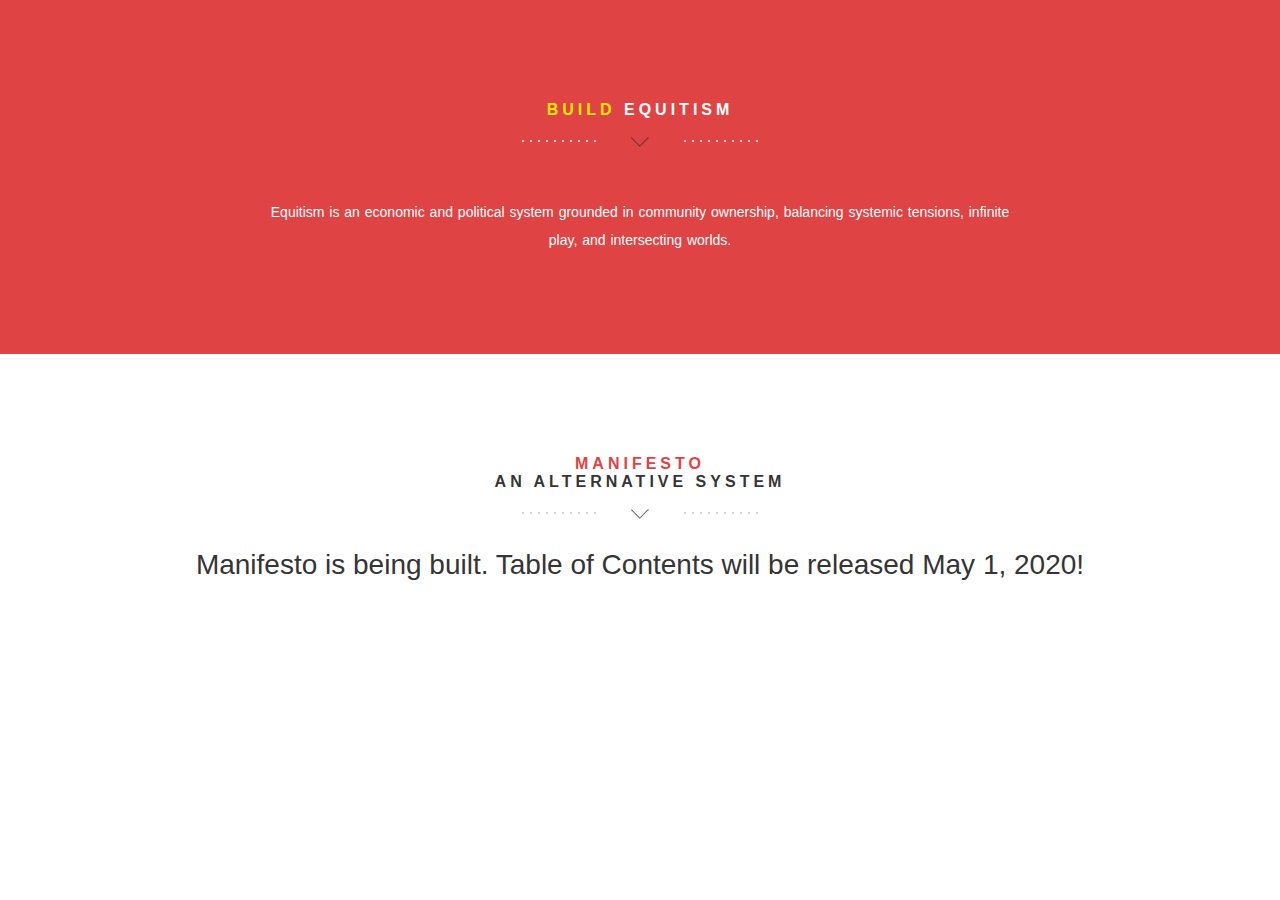
<file: manifesto.html>
<!DOCTYPE html>
<html lang="en">
<head>
    <meta charset="utf-8">
    <meta http-equiv="X-UA-Compatible" content="IE=edge">
    <meta name="viewport" content="width=device-width, initial-scale=1">
    <meta property="og:title" content="Brianna R. McGowan | Code To Move. I code to move women and people of color into tech, and change the face of the industry." />
    <meta property="og:image" content="img/Bri_pic.JPG" />
	<!-- Website Title -->
    <title>Brianna McGowan | Equitism Manifesto</title>
	  <meta name=”description” content=”Equitism is an economic and political system grounded in community ownership, balancing systemic tensions, infinite play, and intersecting worlds.”>
    <!-- Bootstrap -->
    <link href="assets/bootstrap/css/bootstrap.min.css" rel="stylesheet">
	<!-- Font-Awesome -->
    <link href="assets/font-awesome/css/font-awesome.min.css" rel="stylesheet">
	<!-- Lightbox -->
	<link href="assets/lightbox/css/lightbox.css" rel="stylesheet">
    <!-- Text Rotator-->
	<link href="assets/textrotator/simpletextrotator.css" rel="stylesheet">
	<!-- FlexSlider -->
    <link href="assets/flexslider/flexslider.css" rel="stylesheet">
	<!-- Theme Style -->
    <link href="css/style.css" rel="stylesheet">
	<!-- Animations -->
    <link href="css/animate.css" rel="stylesheet">
	<!-- Custom Favicon -->
	<link href="img/flame.png" rel="shortcut icon" type="image/x-icon" />
    <!-- HTML5 Shim and Respond.js IE8 support of HTML5 elements and media queries -->
    <!-- WARNING: Respond.js doesn't work if you view the page via file:// -->
    <!--[if lt IE 9]>
    <script src="assets/html5shiv/html5shiv.js"></script>
    <script src="assets/respond/respond.min.js"></script>
    <![endif]-->
</head>
<body>
		<!-- ==========================
        ABOUT SECTION
        =========================== -->
        <section class="intro text-center section-padding color-bg" id="about">
          <div class="container">
		    <!-- WELCOME TEXT -->
            <div class="row">
              <div class="col-md-8 col-md-offset-2">
                <h1 class="arrow"><span>Build</span> Equitism</h1><!-- Headline -->
				<!-- about / welcome text -->
                <p>Equitism is an economic and political system grounded in community ownership, balancing systemic tensions, infinite play, and intersecting worlds.</p>
              </div>
            </div>
          </div>
        </section>

		<!-- ==========================
        Manifesto body SECTION
    =========================== -->
     <section class="features text-center section-padding" id="Tedx">

        <div class="container">
             <div class="row">
                <div class="col-md-12">
                     <h1 class="arrow">
                         <span>Manifesto</span>
                         <br>
                         An alternative system
                     </h1>
                 </div>
            </div>
            <div class="row">
              <div class="col-md-12">
		      <h1>Manifesto is being built. Table of Contents will be released May 1, 2020!</h1>
              </div>
            </div>
        </div>
     </section>
<!-- ==========================
        TEDx SECTION END
    =========================== -->
</body>
</html>
</file>
<file: assets/textrotator/simpletextrotator.css>
.rotating {
  display: inline-block;
  -webkit-transform-style: preserve-3d;
  -moz-transform-style: preserve-3d;
  -ms-transform-style: preserve-3d;
  -o-transform-style: preserve-3d;
  transform-style: preserve-3d;
  -webkit-transform: rotateX(0) rotateY(0) rotateZ(0);
  -moz-transform: rotateX(0) rotateY(0) rotateZ(0);
  -ms-transform: rotateX(0) rotateY(0) rotateZ(0);
  -o-transform: rotateX(0) rotateY(0) rotateZ(0);
  transform: rotateX(0) rotateY(0) rotateZ(0);
  -webkit-transition: 0.5s;
  -moz-transition: 0.5s;
  -ms-transition: 0.5s;
  -o-transition: 0.5s;
  transition: 0.5s;
  -webkit-transform-origin-x: 50%;
}

.rotating.flip {
  position: relative;
}

.rotating .front, .rotating .back {
  left: 0;
  top: 0;
  -webkit-backface-visibility: hidden;
  -moz-backface-visibility: hidden;
  -ms-backface-visibility: hidden;
  -o-backface-visibility: hidden;
  backface-visibility: hidden;
}

.rotating .front {
  position: absolute;
  display: inline-block;
  -webkit-transform: translate3d(0,0,1px);
  -moz-transform: translate3d(0,0,1px);
  -ms-transform: translate3d(0,0,1px);
  -o-transform: translate3d(0,0,1px);
  transform: translate3d(0,0,1px);
}

.rotating.flip .front {
  z-index: 1;
}

.rotating .back {
  display: block;
  opacity: 0;
}

.rotating.spin {
  -webkit-transform: rotate(360deg) scale(0);
  -moz-transform: rotate(360deg) scale(0);
  -ms-transform: rotate(360deg) scale(0);
  -o-transform: rotate(360deg) scale(0);
  transform: rotate(360deg) scale(0);
}



.rotating.flip .back {
  z-index: 2;
  display: block;
  opacity: 1;
  
  -webkit-transform: rotateY(180deg) translate3d(0,0,0);
  -moz-transform: rotateY(180deg) translate3d(0,0,0);
  -ms-transform: rotateY(180deg) translate3d(0,0,0);
  -o-transform: rotateY(180deg) translate3d(0,0,0);
  transform: rotateY(180deg) translate3d(0,0,0);
}

.rotating.flip.up .back {
  -webkit-transform: rotateX(180deg) translate3d(0,0,0);
  -moz-transform: rotateX(180deg) translate3d(0,0,0);
  -ms-transform: rotateX(180deg) translate3d(0,0,0);
  -o-transform: rotateX(180deg) translate3d(0,0,0);
  transform: rotateX(180deg) translate3d(0,0,0);
}

.rotating.flip.cube .front {
  -webkit-transform: translate3d(0,0,100px) scale(0.9,0.9);
  -moz-transform: translate3d(0,0,100px) scale(0.85,0.85);
  -ms-transform: translate3d(0,0,100px) scale(0.85,0.85);
  -o-transform: translate3d(0,0,100px) scale(0.85,0.85);
  transform: translate3d(0,0,100px) scale(0.85,0.85);
}

.rotating.flip.cube .back {
  -webkit-transform: rotateY(180deg) translate3d(0,0,100px) scale(0.9,0.9);
  -moz-transform: rotateY(180deg) translate3d(0,0,100px) scale(0.85,0.85);
  -ms-transform: rotateY(180deg) translate3d(0,0,100px) scale(0.85,0.85);
  -o-transform: rotateY(180deg) translate3d(0,0,100px) scale(0.85,0.85);
  transform: rotateY(180deg) translate3d(0,0,100px) scale(0.85,0.85);
}

.rotating.flip.cube.up .back {
  -webkit-transform: rotateX(180deg) translate3d(0,0,100px) scale(0.9,0.9);
  -moz-transform: rotateX(180deg) translate3d(0,0,100px) scale(0.85,0.85);
  -ms-transform: rotateX(180deg) translate3d(0,0,100px) scale(0.85,0.85);
  -o-transform: rotateX(180deg) translate3d(0,0,100px) scale(0.85,0.85);
  transform: rotateX(180deg) translate3d(0,0,100px) scale(0.85,0.85);
}
</file>
<file: css/style.css>
/*========================================================================*/



/* ///////////////////////////////////////////////////////////////////// 
// 03 - Preloader
/////////////////////////////////////////////////////////////////////*/

#preloader {
    position:fixed;
    left:0;
    top:0;
    z-index:99999999999;
    width:100%;
    height:100%;
    overflow:visible;
    background: #fff url('../img/preloader.gif') no-repeat center center;
}





/* ==========================================================================
	Global Styles
========================================================================== */
a {
	color: #E04343;
	-webkit-transition:all 0.5s;
	-moz-transition:all 0.5s;
	-o-transition:all 0.5s;
	transition:all 0.5s;
	border-bottom: 1px dashed;
	outline:none!important;
}
a:hover,a:focus,a:active {
	color:#0D0D0D;
	text-decoration:none;
	outline:none!important;
}
p {
	color:#8c9398;
	word-spacing:1px;
	line-height:25px;
	font-size:14px;
}
h2 {
	font-size:15px;
	color:#353535!important;
	text-transform:uppercase;
	font-weight:bold;
}
h2::after {
	content:" ";
	border:solid 1px #CCCCCC;
	display:block;
	width:65px;
	margin:20px auto;
}
h6 {
	font-size:15px;
	color:#8c8c8c;
	text-transform:uppercase;
	font-weight:bold;
}
h6::after {
	content:" ";
	border:solid 1px #CCCCCC;
	display:block;
	width:65px;
	margin-top: 20px;
}
/* ==========================================================================HTML5 display definitions========================================================================== */
article,aside,details,figcaption,figure,footer,header,hgroup,nav,section,summary {
	display:block;
}
audio,canvas,video {
	display:inline-block;
	*display:inline;
	*zoom: 1;
}
* Remove excess height in iOS 5 devices. */
audio:not([controls]) {
	display:none;
	height:0;
}
[hidden] {
	display: none;
}
/* ==========================================================================Base========================================================================== */
html {
	font-size:100%;
	-webkit-text-size-adjust:100%;
	-ms-text-size-adjust:100%;
}
html,html a {
	-webkit-font-smoothing:antialiased;
	text-shadow:1px 1px 1px rgba(0,0,0,0.004);
}
html,button,input,select,textarea {
	font-family:'Varela Round',sans-serif;
}
body {
	margin:0;
	font-family: 'Open Sans',sans-serif;
}
/* ==========================================================================Links========================================================================== */
a:focus {
	outline:thin dotted;
}
a:active,a:hover {
	outline: 0;
}
/* ==========================================================================Typography========================================================================== */
@import url(http://fonts.googleapis.com/css?family=Open+Sans:300,400);
h1 {
	font-size:2em;
	margin:0.67em 0;
	color:#353535;
}
h2 {
	font-size:1.5em;
	margin:0.83em 0;
}
h3 {
	font-size:1.17em;
	margin:1em 0;
}
h4 {
	font-size:1em;
	margin:1.33em 0;
}
h5 {
	font-size:0.83em;
	margin:1.67em 0;
}
h6 {
	font-size: 12px;
	margin:2.33em 0;
}
abbr[title] {
	border-bottom:1px dotted;
}
b,strong {
	font-weight:bold;
}
blockquote {
	margin:0em 55px;
	border-left:4px solid #CCCCCC;
}
dfn {
	font-style:italic;
}
mark {
	background:#ff0;
	color:#000;
}
p,pre {
	margin:1em 0;
}
code,kbd,pre,samp {
	font-family:monospace,serif;
	_font-family:'courier new',monospace;
	font-size:1em;
}
pre {
	white-space:pre;
	white-space:pre-wrap;
	word-wrap:break-word;
}
q {
	quotes:none;
}
q:before,q:after {
	content:'';
	content:none;
}
small {
	font-size:75%;
}
sub,sup {
	font-size:75%;
	line-height:0;
	position:relative;
	vertical-align:baseline;
}
sup {
	top:-0.5em;
}
sub {
	bottom:-0.25em;
}
p {
	font-size: 14px;
	font-weight:100;
	line-height: 28px!important;
}
/*======== manifesto style========= */
p2 {
	font-size: 16px;
	font-weight:100;
	line-height: 28px!important;
	color: white;
}
p3 {
	font-size: 16px;
	font-weight:100;
	line-height: 28px!important;
	color: black;
}
div.c {
    text-indent: 50px;
    font-size: 16px;
	font-weight:100;
	line-height: 28px!important;
	color: black;
}
div.cc {
    text-indent: 100px;
    font-size: 16px;
	font-weight:100;
	line-height: 28px!important;
	color: black;
}
/* ==========================================================================Lists========================================================================== */
dl,menu,ol,ul {
	margin:1em 0;
}
dd {
	margin:0 0 0 40px;
}
menu,ol,ul {
	padding:0 0 0 40px;
}
nav ul,nav ol {
	list-style:none;
	list-style-image: none;
}
/* ==========================================================================Embedded content========================================================================== */
img {
	border:0;
	-ms-interpolation-mode:bicubic;
}
svg:not(:root) {
	overflow: hidden;
}
/* ==========================================================================Figures========================================================================== */
figure {
	margin: 0;
}
/* ==========================================================================Forms========================================================================== */
form {
	margin:0;
}
fieldset {
	border:1px solid #c0c0c0;
	margin:0 2px;
	padding:0.35em 0.625em 0.75em;
}
legend {
	border:0;
	padding:0;
	white-space:normal;
	*margin-left:-7px;
}
button,input,select,textarea {
	font-size:100%;
	/margin:0;
	vertical-align:baseline;
	*vertical-align:middle;
}
button,input {
	line-height:normal;
}
button,html input[type="button"],input[type="reset"],input[type="submit"] {
	-webkit-appearance:button;
	cursor:pointer;
	*overflow:visible;
}
button[disabled],input[disabled] {
	cursor:default;
}
input[type="checkbox"],input[type="radio"] {
	box-sizing:border-box;
	padding:0;
	*height:13px;
	*width:13px;
}
input[type="search"] {
	-webkit-appearance:textfield;
	-moz-box-sizing:content-box;
	-webkit-box-sizing:content-box;
	box-sizing:content-box;
}
input[type="search"]::-webkit-search-cancel-button,input[type="search"]::-webkit-search-decoration {
	-webkit-appearance:none;
}
button::-moz-focus-inner,input::-moz-focus-inner {
	border:0;
	padding:0;
}
textarea {
	overflow:auto;
	vertical-align: top;
}
/* ==========================================================================Tables========================================================================== */
table {
	border-collapse:collapse;
	border-spacing: 0;
}
/* ==========================================================================Section Styles========================================================================== */
.section-padding {
	padding:90px 0 100px
}
.dark-bg {
	background:#f3f5f8;
}
.light-bg {
	background-color:#fff;
}
.dark-box {
	background: #F3F5F8;
	-webkit-box-shadow: 0px 3px 0px 0px #E04343;
	-moz-box-shadow: 0px 3px 0px 0px #E04343;
	box-shadow: 0px 3px 0px 0px #E04343;
	padding:20px 0;
}
.dark-box:hover,.dark-box:focus {
	-webkit-box-shadow: 0px 3px 0px 0px #FFE801;
	-moz-box-shadow: 0px 3px 0px 0px #FFE801;
	box-shadow: 0px 3px 0px 0px #FFE801;
}
.box-hover {
	transition:all 500ms ease-in-out;
	-webkit-transition:all 500ms ease-in-out;
	-moz-transition:all 500ms ease-in-out;
	-o-transition:all 500ms ease-in-out;
}
.box-hover:hover,.box-hover:focus {
	transform:translate(0,-15px);
	-webkit-transform:translate(0,-15px);
	-ms-transform:translate(0,-15px);
}
.wrapper {
	height:650px;
}
.nopadding {
	padding:0;
}
.inner {
	padding-top: 138px;
}
/* ==========================================================================Navigation========================================================================== */
.menu-wrap a {
	color:#555d7c;
	outline:none!important;
}
.menu-wrap a:hover,.menu-wrap a:focus {
	color: #E04343;
}
.content-wrap {
	overflow-y:scroll;
	-webkit-overflow-scrolling:touch;
	-webkit-transition:-webkit-transform 0.4s;
	transition:transform 0.4s;
	-webkit-transition-timing-function:cubic-bezier(0.7,0,0.3,1);
	transition-timing-function:cubic-bezier(0.7,0,0.3,1);
}
.content {
	position:relative;
	background:#b4bad2;
	padding-bottom: 12em;
}
/* Common styles for menu button and menu-wrap */
.menu-button,.menu-wrap {
	position:fixed;
	width:2.5em;
	height:2.25em;
	font-size:1.5em;
	-webkit-transform:translate3d(1.5em,1.5em,0);
	transform: translate3d(1.5em,1.5em,0);
}
/* Menu Button */
.menu-button {
	z-index:1000;
	margin:0;
	padding:0;
	border:none;
	text-indent:2.5em;
	color:transparent;
	background:transparent;
}
.menu-button::before {
	position:absolute;
	top:0.5em;
	right:0.5em;
	bottom:0.5em;
	left:0.5em;
	background: linear-gradient(#E04343 20%,rgba(0, 0, 0, 0) 20%,rgba(0, 0, 0, 0) 40%,#E04343 40%,#E04343 60%,rgba(0, 0, 0, 0) 60%,rgba(0, 0, 0, 0) 80%,#E04343 80%);
	content:'';
}
.menu-button:hover {
	opacity: 0.6;
}
/* Menu */
.menu-wrap {
	z-index:999;
	background: rgba(255, 255, 255, 1);
	-webkit-transition:width 0.4s,height 0.4s,-webkit-transform 0.4s;
	transition:width 0.4s,height 0.4s,transform 0.4s;
	-webkit-transition-timing-function:cubic-bezier(0.7,0,0.3,1);
	transition-timing-function:cubic-bezier(0.7,0,0.3,1);
}
.menu {
	height:100%;
	overflow:hidden;
	font-size:0.75em;
}
.icon-list {
	float:right;
	padding:2.5em 2em 0 6em;
}
.icon-list a {
	opacity:0;
	display:inline-block;
	padding:0 0.2em;
	margin:0 15px;
	text-align:center;
	font-size:1.2em;
	color: #353535;
}
.icon-list a span {
	display:block;
	text-transform:uppercase;
	letter-spacing:1px;
	font-size:0.5em;
	font-weight:700;
	padding-top: 0.5em;
}
/* Shown menu */
.show-menu .content-wrap {
	-webkit-transition-delay:0s;
	transition-delay:0s;
	-webkit-transform:translate3d(0,125px,0);
	transform:translate3d(0,125px,0);
}
.show-menu .menu-wrap {
	width:100%;
	height:125px;
	-webkit-transform:translate3d(0,0,0);
	transform:translate3d(0,0,0);
	-webkit-transition-delay:0s;
	transition-delay:0s;
	border-bottom: 1px solid #E04343;
}
.show-menu .icon-list a {
	opacity:1;
	-webkit-transition:opacity 0.4s 0.4s;
	transition:opacity 0.4s 0.4s;
}
.show-menu .icon-list a:nth-child(2) {
	-webkit-transition-delay:0.42s;
	transition-delay:0.42s;
}
.show-menu .icon-list a:nth-child(3) {
	-webkit-transition-delay:0.44s;
	transition-delay:0.44s;
}
.show-menu .icon-list a:nth-child(4) {
	-webkit-transition-delay:0.46s;
	transition-delay:0.46s;
}
.show-menu .icon-list a:nth-child(5) {
	-webkit-transition-delay:0.48s;
	transition-delay:0.48s;
}
.show-menu .icon-list a:nth-child(6) {
	-webkit-transition-delay:0.5s;
	transition-delay: 0.5s;
}
/* ==========================================================================Hero========================================================================== */
.hero {
	background: url('../img/Bri_pic.JPG') right bottom no-repeat;
	background-size: contain;
	padding:110px 0 100px 0;
	height:auto;
	background-color: #FBFBFB;
}
.hero h1 {
	font-size: 120px;
	letter-spacing: -8px;
	margin: 0;
	font-weight: 600;
	line-height: 95px;
	text-transform: uppercase;
}
.hero h1 span {
	color:#a1a9b0;
	/* display:inline-block; */
}
.hero h3 {
	font-size: 20px;
	margin:0;
	padding:0;
	opacity:0.5;
	color: #E04343;
	letter-spacing: 18px;
	line-height: 50px;
	text-transform: uppercase;
}
.hero p {
	letter-spacing:1px;
	color:#fff;
	font-size: 15px;
}
/* Boucing Arrow Animation */
@keyframes arrowbounce {
	from {
		-webkit-transform:translateY(0);
		-moz-transform:translateY(0);
		transform:translateY(0);
	}
	to {
		-webkit-transform:translateY(-20px);
		-moz-transform:translateY(-20px);
		transform:translateY(-20px);
	}
}
@-moz-keyframes arrowbounce {
	/* Firefox */ from {
		-webkit-transform:translateY(0);
		-moz-transform:translateY(0);
		transform:translateY(0);
	}
	to {
		-webkit-transform:translateY(-20px);
		-moz-transform:translateY(-20px);
		transform:translateY(-20px);
	}
}
@-webkit-keyframes arrowbounce {
	/* Safari and Chrome */ from {
		-webkit-transform:translateY(0);
		-moz-transform:translateY(0);
		transform:translateY(0);
	}
	to {
		-webkit-transform:translateY(-20px);
		-moz-transform:translateY(-20px);
		transform:translateY(-20px);
	}
}
@-o-keyframes arrowbounce {
	/* Opera */ from {
		-webkit-transform:translateY(0);
		-moz-transform:translateY(0);
		transform:translateY(0);
	}
	to {
		-webkit-transform:translateY(-20px);
		-moz-transform:translateY(-20px);
		transform:translateY(-20px);
	}
}
.scrollto {
	padding: 150px 0px 0px 0px;
	display:block;
	color:#FFF;
	text-decoration:none;
	width:200px;
	margin:0 auto;
	border-bottom: none;
}
.scrollto--arrow {
	padding:10px;
}
.scrollto--arrow img {
	animation:arrowbounce 1s alternate infinite;
	-moz-animation:arrowbounce 1s alternate infinite;
	/* Firefox */-webkit-animation:arrowbounce 1s alternate infinite;
	/* Safari and Chrome */-o-animation: arrowbounce 1s alternate infinite;
	/* Opera */
}
/* ==========================================================================Intro========================================================================== */
.intro p {
	margin:50px 0 0;
}
h1.arrow {
	font-size: 16px;
	text-transform:uppercase;
	color:#353535;
	letter-spacing: 4px;
	background:url('../img/h1-bg.png') no-repeat center bottom;
	padding-bottom:30px;
	font-weight: bold;
}
h1.arrow span {
    color: #E04343;
}
/* ==========================================================================About========================================================================== */
.about-image {
	height:400px;
	-webkit-background-size:cover;
	-moz-background-size:cover;
	-o-background-size:cover;
	background-size:cover;
}
.color-bg {
	background: #E04343;
}

.color-bg a {
    color: #FFE800;
}
.color-bg h6, .color-bg p {
    color: white;
}
.color-bg h6::after{
	border-color: #fff;
}
.color-bg .weight-outline-btn {
    color: white;
    border-color: white;
}
.color-bg .weight-outline-btn:hover {
  background: #FFF;
  color: #E04343;
  border-color: rgba(0, 0, 0, 0);
}
.about-text {
	padding:20px 50px 25px 50px;
}
.about-text h1 {
	text-transform:uppercase;
	font-size:24px;
	color: #8C8C8C;
}
.color-bg h1.arrow span {
    color: #FFE800;
}
.color-bg h1.arrow {
    color: #FFF;
}
/* ==========================================================================Services========================================================================== */
.services {
	margin-top:80px;
	margin-bottom:40px;
}
.services .icon {
	position:relative;
	width:175px;
	height:175px;
	margin:0 auto;
	text-align:center;
	line-height:180px;
	font-size:56px;
	color:#fff;
	border-radius:50%;
	box-shadow:0 0 0 0 rgba(0,0,0,0.0);
	margin-bottom:40px;
	-webkit-transition:all .3s ease-out;
	transition:all .3s ease-out;
	border: 1px solid #E04343;
	color: #E04343;
}
.services .item:hover .icon {
	background: #E04343;
	border: 1px solid #E04343;
}
.services .item [class*=fa] {
	-webkit-transition:all .3s ease-out;
	transition:all .3s ease-out;
}
.services .item:hover [class*=fa] {
	-webkit-transform:scale(1.2);
	transform:scale(1.2);
	-webkit-transition:all .3s ease-out;
	transition:all .3s ease-out;
	color:#fff;
}
.features-wrapper {
	margin:70px 0 0;
}
i.respons {
	position:relative;
	width:35px;
	height:35px;
	margin:0 auto;
	line-height:35px;
	text-align:center;
	font-size:15px;
	color:#fff;
	border-radius:50%;
	-webkit-transition:all .3s ease-out;
	transition:all .3s ease-out;
	border:1px solid #CCCCCC;
	color: #CCCCCC;
}
/* ==========================================================================iPhone Section========================================================================== */
.iphone {
	width:50%;
	background:#f3f5f8;
	float:left;
	height:100%;
	box-shadow:inset -15px -11px 40px -6px rgba(0,0,0,0.1);
	-moz-box-shadow:inset -15px -11px 40px -6px rgba(0,0,0,0.1);
	-webkit-box-shadow:inset -15px -11px 40px -6px rgba(0,0,0,0.1);
	z-index:1;
}
.fluid-white {
	width:50%;
	background:#fff;
	float:right;
	height:100%;
	z-index:2;
}
.responsive-services {
	position: relative;
}
/* ==========================================================================Portfolio========================================================================== */
.swag {
	padding:75px 0;
}
.swag h1 {
	text-transform:uppercase;
	letter-spacing:5px;
}
.swag h1 span {
	display:block;
	font-size:25px;
	margin-top:20px;
}
.down-arrow-btn {
	width:auto;
	height:40px;
	background:rgba(0,0,0,0.6);
	display:inline-block;
	margin:15px 5px 15px 5px;
	color:#fff;
	font-size:16px;
	line-height:40px;
	padding:0px 10px;
	text-align:center;
}
.down-arrow-btn:hover,.down-arrow-btn:focus {
	color:#fff;
	background:rgba(0,0,0,1);
}
.portfolio img {
	height:300px;
	width:100%;
}
img.grayscale {
	filter:url("data:image/svg+xml;utf8,<svg xmlns=\'http://www.w3.org/2000/svg\'><filter id=\'grayscale\'><feColorMatrix type=\'matrix\' values=\'0.3333 0.3333 0.3333 0 0 0.3333 0.3333 0.3333 0 0 0.3333 0.3333 0.3333 0 0 0 0 0 1 0\'/></filter></svg>#grayscale");
	/* Firefox 3.5+,IE10 */ filter:gray;
	/* IE6-9 */ -webkit-filter:grayscale(100%);
	/* Chrome 19+& Safari 6+*/ -webkit-transition:all .6s ease;
	/* Fade to color for Chrome and Safari */ -webkit-backface-visibility:hidden;
	/* Fix for transition flickering */
}
img.grayscale:hover {
	filter:none;
	-webkit-filter:grayscale(0%);
}
.row-offset-0 {
	margin-left:0;
	margin-right:0;
}
.row-offset-0>* {
	padding-left:0;
	padding-right:0;
}
.effects {
	padding-left:15px;
}
.effects .img {
	position:relative;
	position:relative;
	z-index:1;
	overflow:hidden;
}
.effects .img:nth-child(n) {
	margin-right:5px;
}
.effects .img:first-child {
	margin-left:-15px;
}
.effects .img:last-child {
	margin-right:0;
}
.effects .img img {
	display:block;
	margin:0;
	padding:0;
	height:auto;
}
.overlay {
	display:block;
	position:absolute;
	z-index:20;
	filter:none!important;
	-webkit-filter:grayscale(0%);
	overflow:hidden;
	transition:all 0.5s;
	-webkit-transition:all 0.5s;
	-moz-transition:all 0.5s;
	-o-transition:all 0.5s;
}
.overlay-effect .img i {
	font-size:30px;
}
.overlay-effect .overlay {
	bottom:0;
	left:0;
	right:0;
	width:100%;
	height:100%;
	opacity:0;
}
.overlay-effect .overlay a.expand {
	left:0;
	right:0;
	bottom:47%;
	margin:0 auto -30px auto;
}
.overlay-effect .img.hover .overlay {
	height:100%;
	opacity:1;
}
.img img {
	width:-webkit-calc(100%+40px) !important;
	width:calc(100%+40px) !important;
	-webkit-transition:opacity 0.35s,-webkit-transform 0.35s;
	transition:opacity 0.35s,transform 0.35s;
	-moz-transition:opacity 0.35s,-moz-transform 0.35s;
	-o-transition:opacity 0.35s,-o-transform 0.35s;
	-webkit-transform:translate3d(-40px,0,0);
	transform:translate3d(-40px,0,0);
	-ms-transform:translate3d(-40px,0,0);
}
.img:hover img {
	-webkit-transform:translate3d(0,0,0);
	transform:translate3d(0,0,0);
	-ms-transform:translate3d(-40px,0,0);
}
.hype {
	position:absolute;
	left:0;
	right:0;
	margin-left:auto;
	margin-right:auto;
	top: 50px;
}
/* ==========================================================================Subscribe========================================================================== */
.subscribe {
	padding-top:75px;
}
.subscribe h1 {
	color: #FFFFFF;
	margin-bottom:40px;
}
.subscribe h1 span {
	display:block;
	font-size:15px;
	text-transform:uppercase;
	font-weight:bold;
	margin-top:20px;
	letter-spacing:1px;
}
.subscribe input[type=text] {
	background-color:rgba(255,255,255,0.1);
	border: solid 1px #FFE800;
	padding:20px;
	width:30%;
	color:#808080;
}

.subscribe input[type=text]:focus {
    outline: none;
}
.subscribe input[type=submit] {
	background: #FFE800;
	border: solid 1px #FFE800;
	padding:20px;
	color: #E04343;
	text-transform:uppercase;
	letter-spacing:1px;
	transition:all 0.5s ease;
	-moz-transition:all 0.5s ease;
	-webkit-transition:all 0.5s ease;
	-o-transition:all 0.5s ease;
}
.subscribe input[type=submit]:hover {
	background: rgba(255, 232, 0, 0.9);
	border: solid 1px #FFE800;
	color: #E04343;
}
/* ==========================================================================CTA========================================================================== */
.spacer-cta {
	background-color: #E04343;
	padding:70px 0;
}
.outline-btn {
	display:inline-block;
	padding:25px 40px;
	color: #FFE801;
	border: solid 1px #FFE801;
	text-transform:uppercase;
	font-weight:bold;
	letter-spacing:1px;
}
.outline-btn:hover,.outline-btn:focus {
	color: #E04343;
	border: solid 1px #E04343;
	background: #FFE801;
}
.weight-outline-btn {
	display:inline-block;
	padding:20px 30px;
	color:#8C8C8C;
	border:solid 1px #8C8C8C;
	text-transform:uppercase;
	font-weight:bold;
	letter-spacing:1px;
}
.weight-outline-btn:hover,.outline-btn:focus {
	color:#424242;
	border: solid 1px #424242;
}
/* ==========================================================================Team========================================================================== */
.team img {
	margin-bottom:20px;
}
ul.social-buttons {
	list-style:none;
	margin:0;
	padding:0;
}
ul.social-buttons li {
	display:inline-block;
	margin-right:10px;
}
ul.social-buttons li:last-child {
	margin-right:0;
}
.social-btn {
	width:40px;
	height:40px;
	background: #E04343;
	display:inline-block;
	color:#fff;
	font-size:17px;
	line-height:40px;
	text-align:center;
}
.social-btn:hover,.social-btn:focus {
	background: rgba(255, 232, 0, 1);
	color: #E04343;
}
.social {
	margin-top: 25px
}
/* ==========================================================================Contact========================================================================== */
.up-btn {
	width:55px;
	height:55px;
	background: rgba(255, 232, 1, 0.9);
	display:block;
	margin:0 auto;
	color: #E04343;
	font-size:18px;
	line-height:52px;
	text-align:center;
	position:absolute;
	top:-26px;
	left:0;
	right:0;
	margin-left:auto;
	margin-right:auto;
}
.up-btn:hover,up-btn:focus {
	color: black;
	background: #FFE800;
}
.contact-details {
	margin:70px 0;
}
.contact-details h2 {
	font-size:20px;
}
.contact-details h2 span {
	display:block;
	color:#545454;
	text-transform:uppercase;
	letter-spacing:1px;
	font-size:14px;
	margin-top:15px;
}
.contact-wrap {
	position:relative;
}
#googlemaps {
	width:100%;
	height:300px;
	left:15px;
	bottom:25px;
}
.contact {
	margin-top:-20px!important;
}
.contact label {
	float:left;
}
.contact .form-control {
	margin-bottom:20px;
	border:1px solid #cbcbcb;
	height:45px;
}
.contact textarea.form-control {
	height: 310px;
}

/* Inputs styles */
.contact .form-control {
	border-radius:0!important;
	;
	-webkit-box-shadow:none;
	box-shadow:none;
}
.contact .form-control:focus {
	-webkit-box-shadow:none;
	box-shadow:none;
	border:1px solid #B0B0B0;
}

.btn-send{
	background:#E04343;
	color: white;
	transition: all 0.4s;
	border-radius: 0;
	float: right;
}

.btn-send:hover{
	background: #FFE800;
	color: #E04343
}

button,button:focus,button:hover,button:active {
	outline: none!important;
}
/* ==========================================================================Footer========================================================================== */
footer a {
	color:#a1a9b0;
}
footer {
	background-color:#f3f5f8;
	padding:40px 0 30px;
}
footer p {
	color: #808080;
}
/* ==========================================================================FlexSlider Custom CSS========================================================================== */
#servicesSlider {
	margin-top:70px;
}
ul.slides li {
	margin-bottom:20px;
}
.features-slider {
	position:relative;
	padding:11% 100px 10% 100px;
	height:400px;
	background-color:#3F6184;
}
.features-slider ul {
	margin:0;
	padding:0;
	list-style:none;
}
.features-slider ul li {
	width:100%;
}
.features-slider li h1 {
	margin-bottom:15px;
	color:#fff;
	font-weight:400;
	font-size:22px;
}
.features-slider li p {
	color:#fff;
	font-size:14px;
}
#clientSlider .flex-control-nav {
	text-align:left;
}
#clientSlider .flex-control-nav li:first-child {
	margin:0px 4px 0px 0px;
}
#clientSlider small {
	font-size: 12px;
	font-weight: bold;
}
.flex-control-paging li a.flex-active {
    background: #E04343;
    border-color: #E04343;
}

.color-bg .flex-control-paging li a{
    background: white;
    border-color: white;
}

.color-bg .flex-control-paging li a.flex-active {
    background: #FFE800;
    border-color: #FFE800;
}
/* ==========================================================================Waypoints========================================================================== */
.wp1,.wp2,.wp3,.wp4,.wp5,.wp6 {
	visibility:hidden;
}
.bounceInLeft,.bounceInRight,.fadeInUp,.fadeInUpDelay,.fadeInDown,.fadeInUpD,.fadeInLeft,.fadeInRight {
	visibility:visible;
}
.delay-05s {
	animation-delay:0.5s;
	-webkit-animation-delay:0.5s;
}
.delay-1s {
	animation-delay:1s;
	-webkit-animation-delay:1s;
}
.wp3 {
	background:url('../img/iphone-bg.png') no-repeat center center;
	background-position:200px 10px;
	height: 100%;
}
/* ==========================================================================Responsive========================================================================== */
/* 320px (iPhone) */
@media screen and (max-width:414px) {
	.scrollto {
		padding: 95px 0px 0px 0px;
	}

	.hero h1 {
		font-size: 100px;
		line-height: 80px;
		margin-top: 65px;
}
}
/* 480px (WVGA - Low End Windows Phone) */
@media screen and (max-width:480px) {
	.wrapper {
		background:#f3f5f8;
		height:640px;
	}
	.iphone {
		display:none;
	}
	.fluid-white {
		display:none;
	}
	.wp2,.wp4,.wp5,.light-box {
		margin-bottom: 30px;
	}
}
/* xGA iPad */
@media screen and (max-width:1024px) {
	.wp3 {
		background-position:50px 0;
	}
	.swag {
		background-attachment:scroll;
	}
	.subscribe {
		background-attachment: scroll;
	}
}
/* 1200px (Small Desktop,Netbook) */
@media screen and (max-width:1280px) {
	.wp3 {
		background-position: 50px 0;
	}
}
/* Bootstrap 990px Breakpoint to 480px */
@media screen and (min-width:480px) and (max-width:991px) {
	.iphone {
		display:none;
	}
	.fluid-white {
		display:none;
	}
	.wrapper {
		background:#f3f5f8;
		height:540px;
	}
	.wp2,.wp4,.wp5,.light-box {
		margin-bottom:30px;
	}
}
@media screen and (max-width:50em) {
	.icon-list a {
		padding:0.5em 0em;
		margin:0 5px;
		font-size:1em;
	}
}







/** Responsive fixes **/
@media screen and (max-width:767px) {
	.inner {
    padding-top: 10px;
    text-align: center;
	}

	.hero h3 {
	    letter-spacing: 10px;
	}


	.hero {
	    padding-bottom: 0;
	}

	.subscribe input[type=text] {
	    width: 50%;
	    margin-bottom: 30px;
	}

	.btn-send {
	    float: none;
	
	    margin-bottom: 80px;
	}
	.effects .img {
    	margin-bottom: 15px;
	}
	.show-menu .icon-list a {
		display: block;
		width: 100%;
		float: left;
		margin-bottom: 10px;
	}

	.show-menu .menu-wrap {
		height: 100%;
	}
}


@media screen and (max-width:991px) {
	.hero {
    	padding: 0px;
	}

	.subscribe {
	    padding-bottom: 40px;
	}
}
</file>
